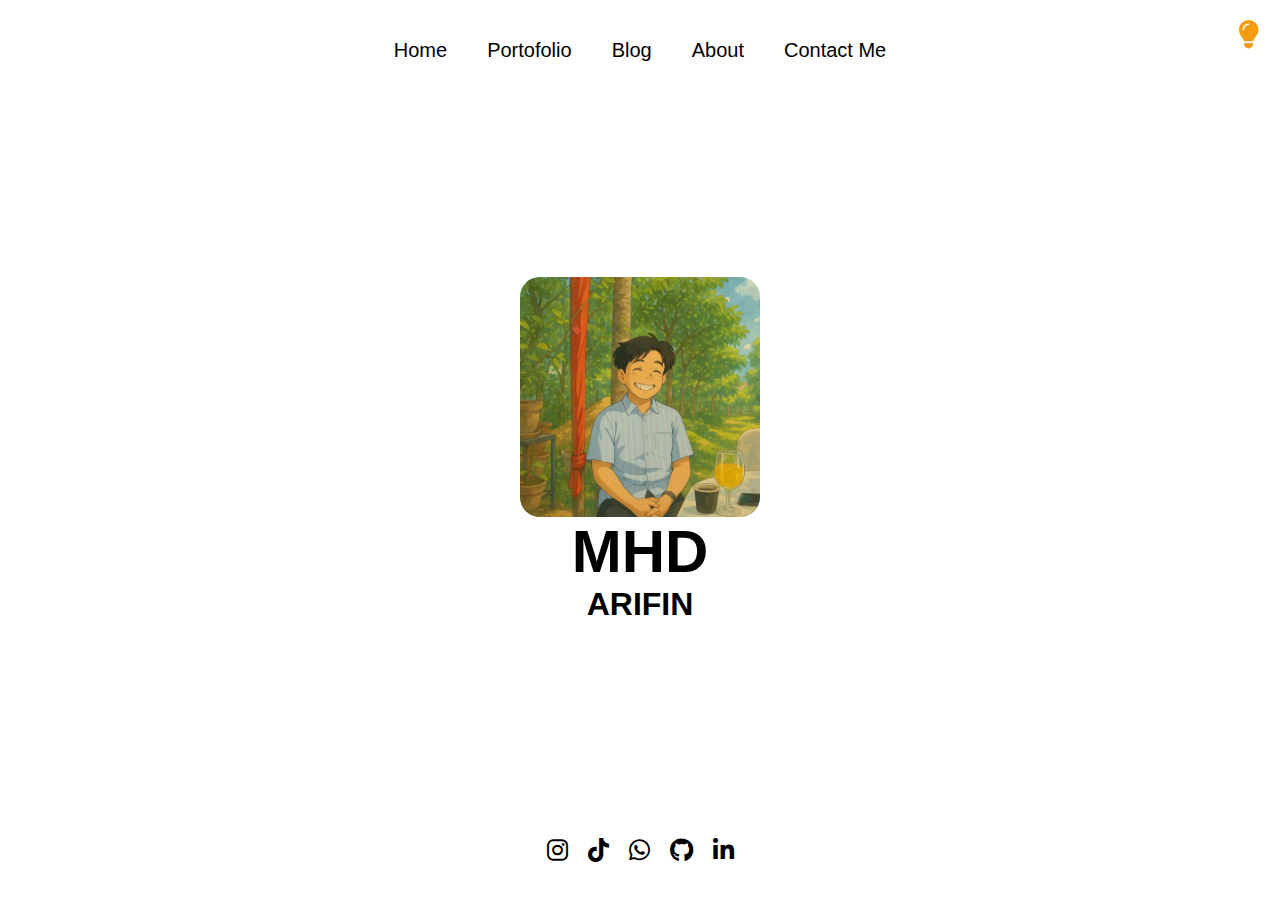
<file: index.html>
<html>

<head>
  <title>Portofolio</title>
  <meta name="google-site-verification" content="OcG-Ir3w6_fo_kLw8qEA0ewfUo4V-ibYkMZ3MPPI3r8" />
  <meta name="viewport" content="width=device-width, initial-scale=1.0">
  <link rel="stylesheet" href="style.css" />
  <link rel="stylesheet" href="https://cdnjs.cloudflare.com/ajax/libs/font-awesome/6.5.0/css/all.min.css">

</head>

<body>
  <button id="toggleDark" aria-label="Toggle dark mode">
    <i class="fas fa-lightbulb"></i>
  </button>
  <div class="container">
    <!-- NAVBAR -->
    <div class="navbar">
      <ul class="ul-navbar">
        <li class="li-navbar">
          <a href="#" class="a-navbar">Home</a>
        </li>
        <li class="li-navbar">
          <a href="portofolio.html" class="a-navbar">Portofolio</a>
        </li>
        <li class="li-navbar">
          <a href="blog.html" class="a-navbar">Blog</a>
        </li>
        <li class="li-navbar">
          <a href="about.html" class="a-navbar">About</a>
        </li>
        <li class="li-navbar">
          <a href="contactme.html" class="a-navbar">Contact Me</a>
        </li>
      </ul>
    </div>
    <!-- NAVBAR END -->

    <!-- CONTENT -->
    <div class="content">
      <a href="https://instagram.com/aripinn.69" class="a-content">
        <img src="profil.jpg" class="img-content" />
      </a>
      <h1 style="font-size:60px">MHD</h1>
      <h1>ARIFIN</h1>
    </div>
    <!-- CONTENT END -->

    <!-- FOOTER -->
    <footer>
      <div class="social-icons">
        <a href="https://instagram.com" target="aripinn.69"><i class="fab fa-instagram"></i></a>
        <a href="https://tiktok.com" target="apinnn069"><i class="fab fa-tiktok"></i></a>
        <a href="https://wa.me/81396320508" target="_blank"><i class="fab fa-whatsapp"></i></a>
        <a href="https://github.com" target="_blank"><i class="fab fa-github"></i></a>
        <a href="https://linkedin.com" target="_blank"><i class="fab fa-linkedin-in"></i></a>
      </div>
    </footer>
    <!-- FOOTER END -->
  </div>
  <script src="script.js"></script>
</body>

</html>
</file>
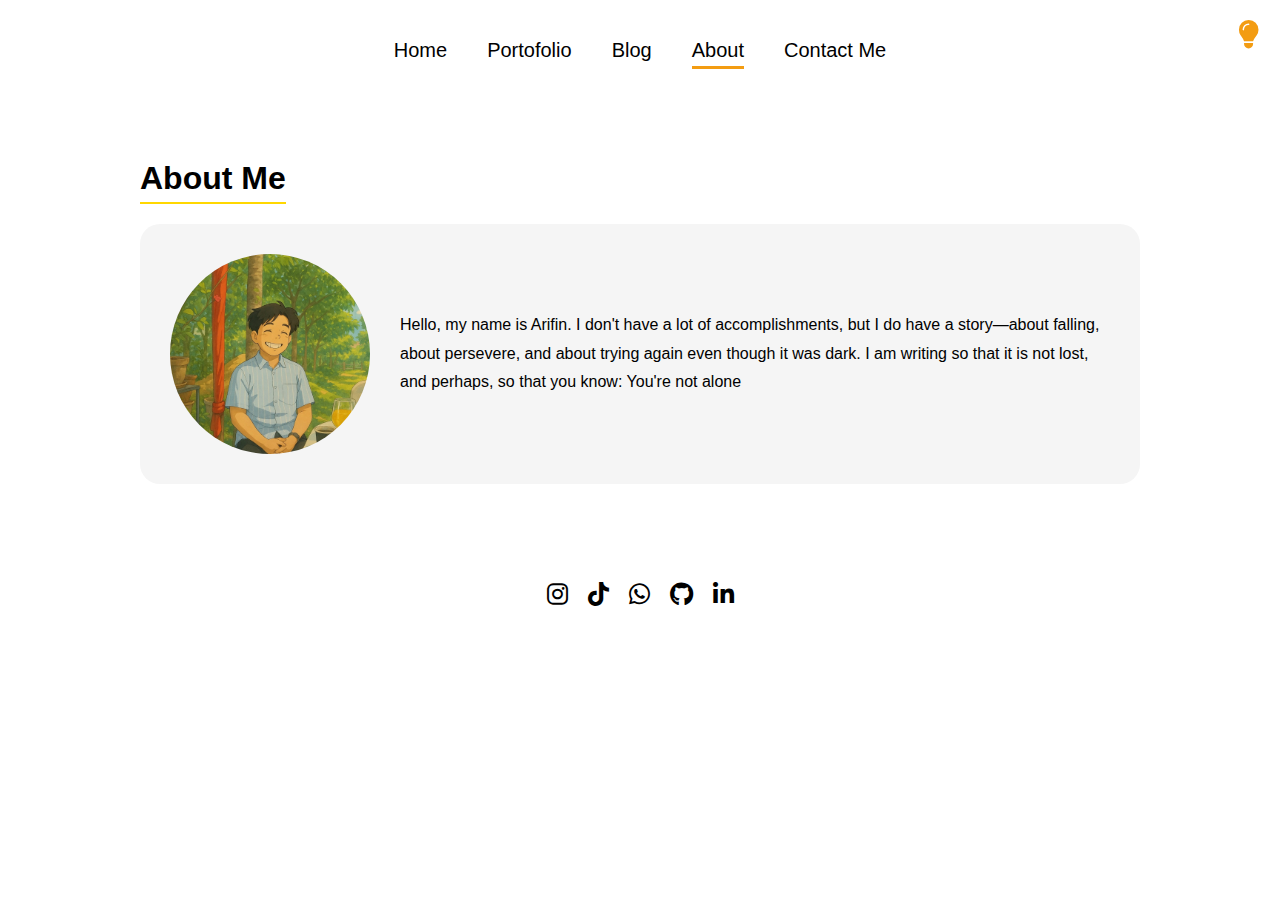
<file: about.html>
<html>

<head>
  <title>About</title>
  <link rel="stylesheet" href="style.css" />
  <link rel="stylesheet" href="https://cdnjs.cloudflare.com/ajax/libs/font-awesome/6.5.0/css/all.min.css">
</head>

<body>
  <button id="toggleDark" aria-label="Toggle dark mode">
    <i class="fas fa-lightbulb"></i>
  </button>
  <div class="container">
    <!-- NAVBAR -->
    <div class="navbar">
      <ul class="ul-navbar">
        <li class="li-navbar">
          <a href="index.html" class="a-navbar">Home</a>
        </li>
        <li class="li-navbar">
          <a href="portofolio.html" class="a-navbar">Portofolio</a>
        </li>
        <li class="li-navbar">
          <a href="blog.html" class="a-navbar">Blog</a>
        </li>
        <li class="li-navbar">
          <a href="about.html" class="a-navbar">About</a>
        </li>
        <li class="li-navbar">
          <a href="contactme.html" class="a-navbar">Contact Me</a>
        </li>
      </ul>
    </div>
    <!-- NAVBAR END -->

    <!-- CONTENT -->
    <section class="about-section">
      <h2>About Me</h2>
      <div class="about-container">
        <div class="about-image">
          <img src="profil.jpg" alt="Profile Picture">
        </div>
        <div class="about-text">
          <p>
            Hello, my name is Arifin. I don't have a lot of accomplishments, but I do have a story—about falling, about
            persevere, and about trying again even though it was dark. I am writing so that it is not lost, and perhaps,
            so that you know: You're not alone
          </p>
        </div>
      </div>
    </section>
    <!-- CONTENT END -->

    <!-- FOOTER -->
    <footer>
      <div class="social-icons">
        <a href="https://instagram.com" target="aripinn.69"><i class="fab fa-instagram"></i></a>
        <a href="https://tiktok.com" target="apinnn069"><i class="fab fa-tiktok"></i></a>
        <a href="https://wa.me/81396320508" target="81396320508"><i class="fab fa-whatsapp"></i></a>
        <a href="https://github.com" target="_blank"><i class="fab fa-github"></i></a>
        <a href="https://linkedin.com" target="_blank"><i class="fab fa-linkedin-in"></i></a>
      </div>
    </footer>
    <!-- FOOTER END -->
  </div>
   <script src="script.js"></script>
</body>

</html>
</file>
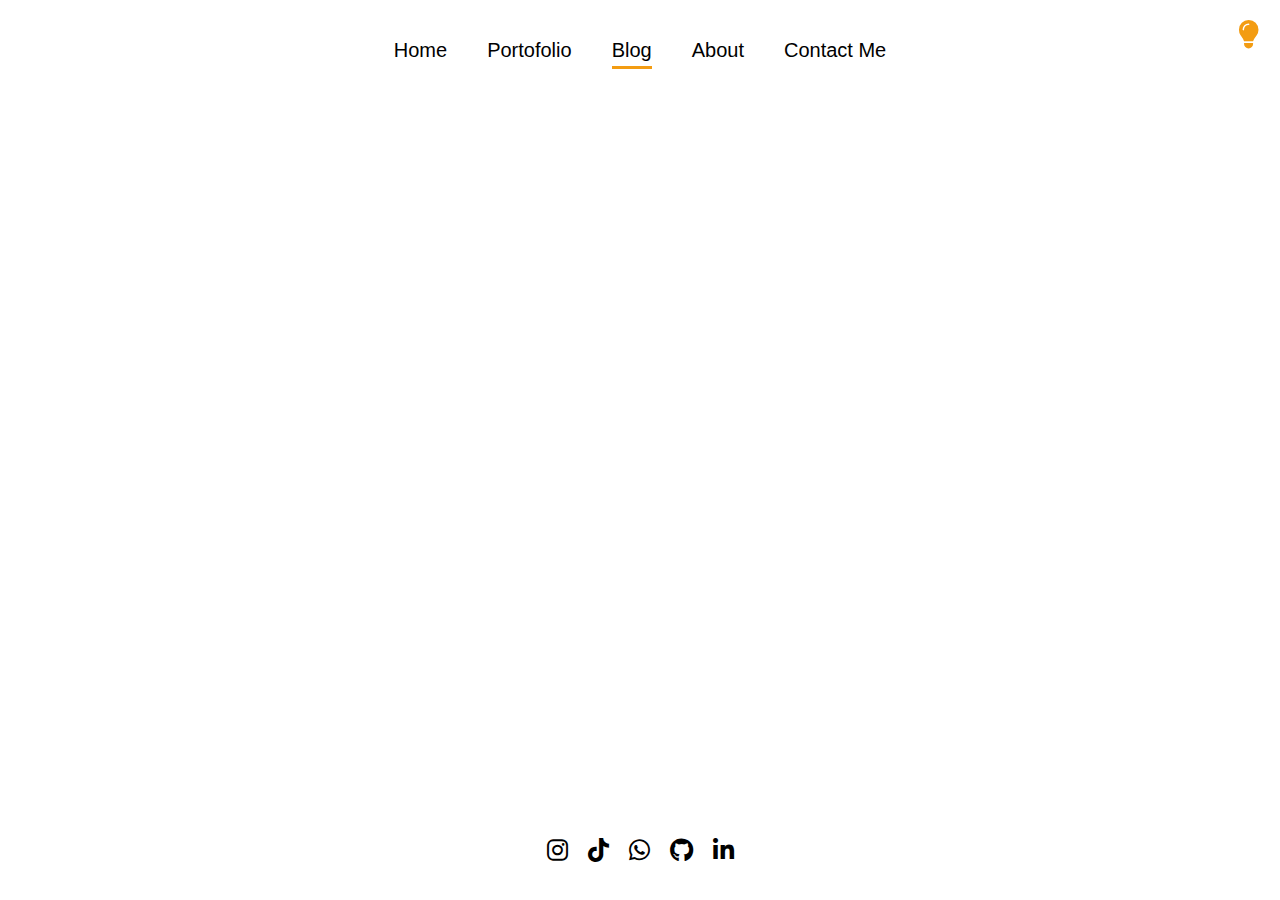
<file: blog.html>
<html>

<head>
  <title>Portofolio</title>
  <link rel="stylesheet" href="style.css" />
  <link rel="stylesheet" href="https://cdnjs.cloudflare.com/ajax/libs/font-awesome/6.5.0/css/all.min.css">
</head>

<body>
  <button id="toggleDark" aria-label="Toggle dark mode">
    <i class="fas fa-lightbulb"></i>
  </button>
  <div class="container">
    <!-- NAVBAR -->
    <div class="navbar">
      <ul class="ul-navbar">
        <li class="li-navbar">
          <a href="index.html" class="a-navbar">Home</a>
        </li>
        <li class="li-navbar">
          <a href="portofolio.html" class="a-navbar">Portofolio</a>
        </li>
        <li class="li-navbar">
          <a href="blog.html" class="a-navbar">Blog</a>
        </li>
        <li class="li-navbar">
          <a href="about.html" class="a-navbar">About</a>
        </li>
        <li class="li-navbar">
          <a href="contactme.html" class="a-navbar">Contact Me</a>
        </li>
      </ul>
    </div>
    <!-- NAVBAR END -->

    <!-- CONTENT -->
    <div class="content">

    </div>
    <!-- CONTENT END -->

    <!-- FOOTER -->
    <footer>
      <div class="social-icons">
        <a href="https://instagram.com" target="aripinn.69"><i class="fab fa-instagram"></i></a>
        <a href="https://tiktok.com" target="apinnn069"><i class="fab fa-tiktok"></i></a>
        <a href="https://wa.me/81396320508" target="81396320508"><i class="fab fa-whatsapp"></i></a>
        <a href="https://github.com" target="_blank"><i class="fab fa-github"></i></a>
        <a href="https://linkedin.com" target="_blank"><i class="fab fa-linkedin-in"></i></a>
      </div>
    </footer>
    <!-- FOOTER END -->
  </div>
    <script src="script.js"></script>
</body>

</html>
</file>
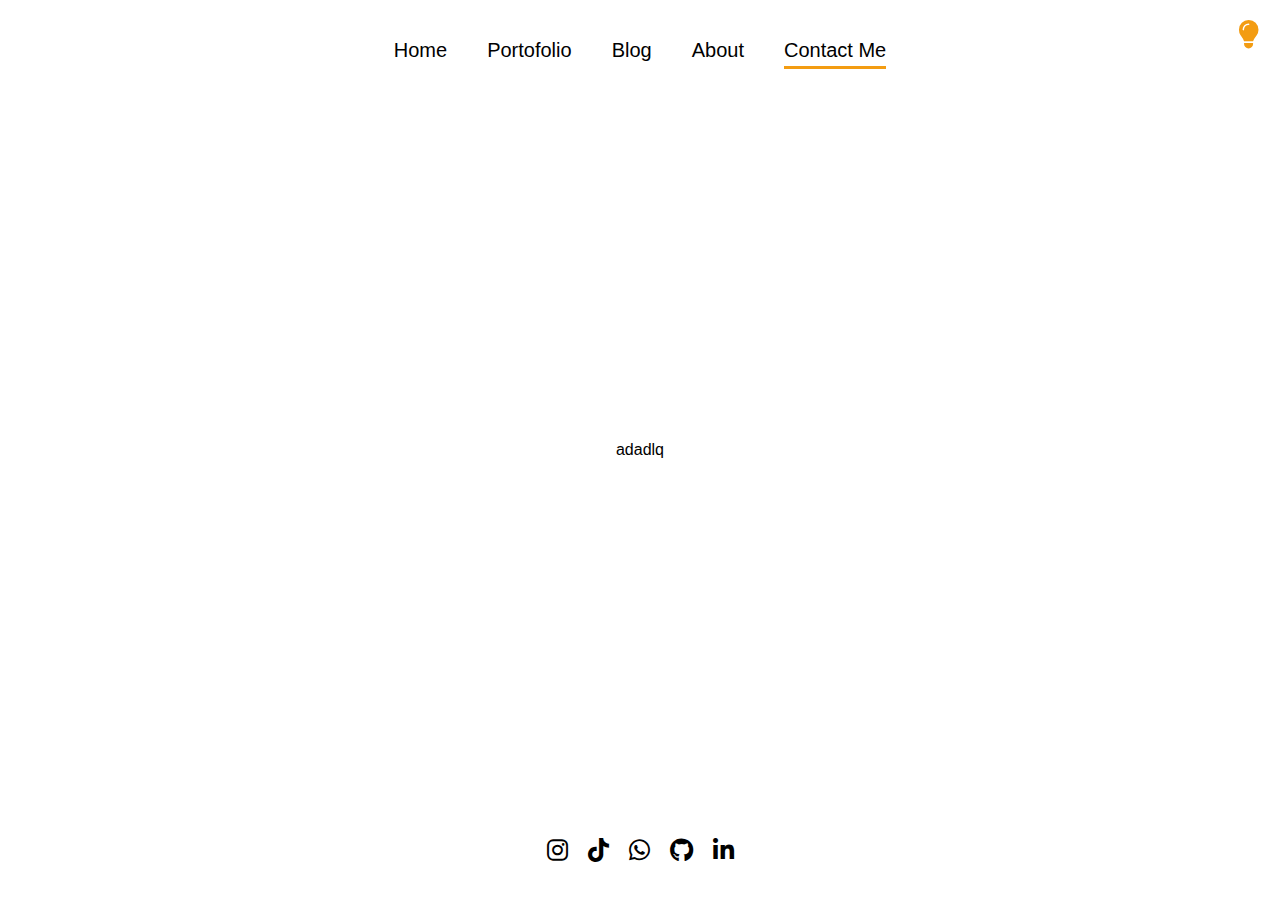
<file: contactme.html>
<html>

<head>
  <title>Contact Me</title>
  <link rel="stylesheet" href="style.css" />
  <link rel="stylesheet" href="https://cdnjs.cloudflare.com/ajax/libs/font-awesome/6.5.0/css/all.min.css">
</head>

<body>
  <button id="toggleDark" aria-label="Toggle dark mode">
    <i class="fas fa-lightbulb"></i>
  </button>
  <div class="container">
    <!-- NAVBAR -->
    <div class="navbar">
      <ul class="ul-navbar">
        <li class="li-navbar">
          <a href="index.html" class="a-navbar">Home</a>
        </li>
        <li class="li-navbar">
          <a href="portofolio.html" class="a-navbar">Portofolio</a>
        </li>
        <li class="li-navbar">
          <a href="blog.html" class="a-navbar">Blog</a>
        </li>
        <li class="li-navbar">
          <a href="about.html" class="a-navbar">About</a>
        </li>
        <li class="li-navbar">
          <a href="contactme.html" class="a-navbar">Contact Me</a>
        </li>
      </ul>
    </div>
    <!-- NAVBAR END -->

    <!-- CONTENT -->
    <div class="content">
      <a>adadlq</a>
    </div>
    <!-- CONTENT END -->

    <!-- FOOTER -->
    <footer>
      <div class="social-icons">
        <a href="https://instagram.com" target="aripinn.69"><i class="fab fa-instagram"></i></a>
        <a href="https://tiktok.com" target="apinnn069"><i class="fab fa-tiktok"></i></a>
        <a href="https://wa.me/81396320508" target="81396320508"><i class="fab fa-whatsapp"></i></a>
        <a href="https://github.com" target="_blank"><i class="fab fa-github"></i></a>
        <a href="https://linkedin.com" target="_blank"><i class="fab fa-linkedin-in"></i></a>
      </div>
    </footer>
    <!-- FOOTER END -->
  </div>
    <script src="script.js"></script>
</body>

</html>
</file>
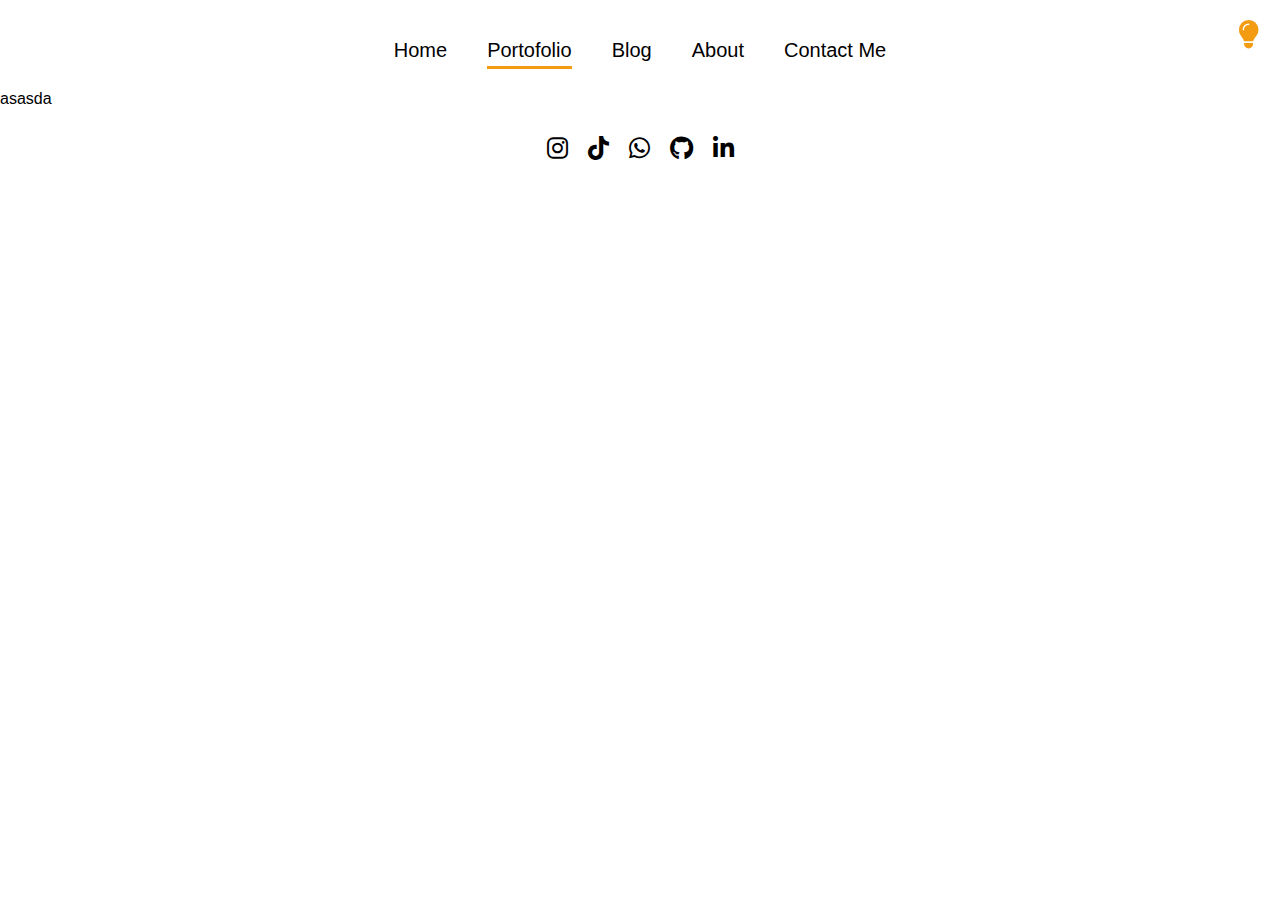
<file: portofolio.html>
<html>

<head>
  <title>Portofolio</title>
  <link rel="stylesheet" href="style.css" />
  <link rel="stylesheet" href="https://cdnjs.cloudflare.com/ajax/libs/font-awesome/6.5.0/css/all.min.css">
</head>

<body>
  <button id="toggleDark" aria-label="Toggle dark mode">
    <i class="fas fa-lightbulb"></i>
  </button>
  <div class="container">
    <!-- NAVBAR -->
    <div class="navbar">
      <ul class="ul-navbar">
        <li class="li-navbar">
          <a href="index.html" class="a-navbar">Home</a>
        </li>
        <li class="li-navbar">
          <a href="portofolio.html" class="a-navbar">Portofolio</a>
        </li>
        <li class="li-navbar">
          <a href="blog.html" class="a-navbar">Blog</a>
        </li>
        <li class="li-navbar">
          <a href="about.html" class="a-navbar">About</a>
        </li>
        <li class="li-navbar">
          <a href="contactme.html" class="a-navbar">Contact Me</a>
        </li>
      </ul>
    </div>
    <!-- NAVBAR END -->

    <!-- CONTENT -->
    asasda
    <!-- CONTENT END -->

    <!-- FOOTER -->
    <footer>
      <div class="social-icons">
        <a href="https://instagram.com" target="aripinn.69"><i class="fab fa-instagram"></i></a>
        <a href="https://tiktok.com" target="apinnn069"><i class="fab fa-tiktok"></i></a>
        <a href="https://wa.me/81396320508" target="81396320508"><i class="fab fa-whatsapp"></i></a>
        <a href="https://github.com" target="_blank"><i class="fab fa-github"></i></a>
        <a href="https://linkedin.com" target="_blank"><i class="fab fa-linkedin-in"></i></a>
      </div>
    </footer>
    <!-- FOOTER END -->
  </div>
    <script src="script.js"></script>
</body>

</html>
</file>
<file: style.css>
/* === RESET & GLOBAL === */
*,
html {
  margin: 0;
  padding: 0;
}

body {
  font-family: Arial, sans-serif;
  transition: background-color 0.3s, color 0.3s;
}

/* === DARK MODE TOGGLE BUTTON === */
#toggleDark {
  position: fixed;
  top: 20px;
  right: 20px;
  background: none;
  border: none;
  font-size: 1.8rem;
  cursor: pointer;
  color: #f39c12;
  z-index: 999;
}

/* === CONTAINER === */
.container {
}

/* === NAVBAR === */
.navbar {
  background-color: white;
  width: 100%;
  height: 10vh;
}

.ul-navbar {
  display: flex;
  height: 100px;
  justify-content: center;
  align-items: center;
}

.li-navbar {
  list-style-type: none;
  padding: 15px;
  margin: 5px;
  color: black;
  font-size: 20px;
  font-family: Impact, Haettenschweiler, 'Arial Narrow Bold', sans-serif;
}

.li-navbar:hover {
  background-color: white;
  transition: .5s;
  border-radius: 8px;
}

.a-navbar {
  color: black;
  text-decoration: none;
}

/* === CONTENT === */
.content {
  background-color: white;
  display: flex;
  flex-direction: column;
  align-items: center;
  justify-content: center;
  height: 80vh;
  font-family: Impact, Haettenschweiler, 'Arial Narrow Bold', sans-serif;
}

.a-content {
  background-color: aquamarine;
  border-radius: 20px;
  width: 240px;
  height: 240px;
  display: flex;
  justify-content: center;
  align-items: center;
}

.img-content {
  border-radius: 20px;
  width: 240px;
  height: 240px;
}

/* === FOOTER === */
.footer,
footer {
  height: 10vh;
  background-color: white;
  display: flex;
  justify-content: center;
  align-items: center;
}

.social-icons {
  display: flex;
  justify-content: center;
  gap: 20px;
  margin-bottom: 10px;
}

.social-icons a {
  color: black;
  font-size: 24px;
  text-decoration: none;
  transition: color 0.3s;
}

/* === ABOUT SECTION === */
.about-section {
  max-width: 1000px;
  margin: 50px auto;
  padding: 20px;
  color: black;
}

.about-section h2 {
  text-align: left;
  font-size: 32px;
  margin-bottom: 20px;
  border-bottom: 2px solid gold;
  display: inline-block;
  padding-bottom: 5px;
}

.about-container {
  display: flex;
  background-color: whitesmoke;
  border-radius: 20px;
  padding: 30px;
  gap: 30px;
  flex-wrap: wrap;
  align-items: center;
}

.about-image img {
  width: 200px;
  height: 200px;
  border-radius: 50%;
  object-fit: cover;
}

.about-text {
  flex: 1;
  font-size: 16px;
  line-height: 1.8;
}

/* === DARK MODE STYLING === */
body.dark {
  background-color: #1e1e1e;
  color: #f0f0f0;
}

body.dark .navbar {
  background-color: #2c2c2c;
}

body.dark .li-navbar {
  color: #f0f0f0;
}

body.dark .a-navbar {
  color: #f0f0f0;
}

body.dark .content {
  background-color: #2c2c2c;
}

body.dark .a-content {
  background-color: #444;
}

body.dark .footer,
body.dark footer {
  background-color: #2c2c2c;
  color: #f0f0f0;
}

body.dark .social-icons a {
  color: #f1c40f;
}

body.dark .about-section {
  color: #f0f0f0;
}

body.dark .about-container {
  background-color: #333;
}

body.dark #toggleDark {
  color: #f1c40f;
}

/* Default: Active link underlined (Light Mode) */
.a-navbar.active {
  border-bottom: 3px solid #f39c12;
  padding-bottom: 5px;
}

/* Dark Mode: Ganti warna garis bawah saat aktif */
body.dark .a-navbar.active {
  border-bottom: 3px solid #f1c40f;
}
</file>
